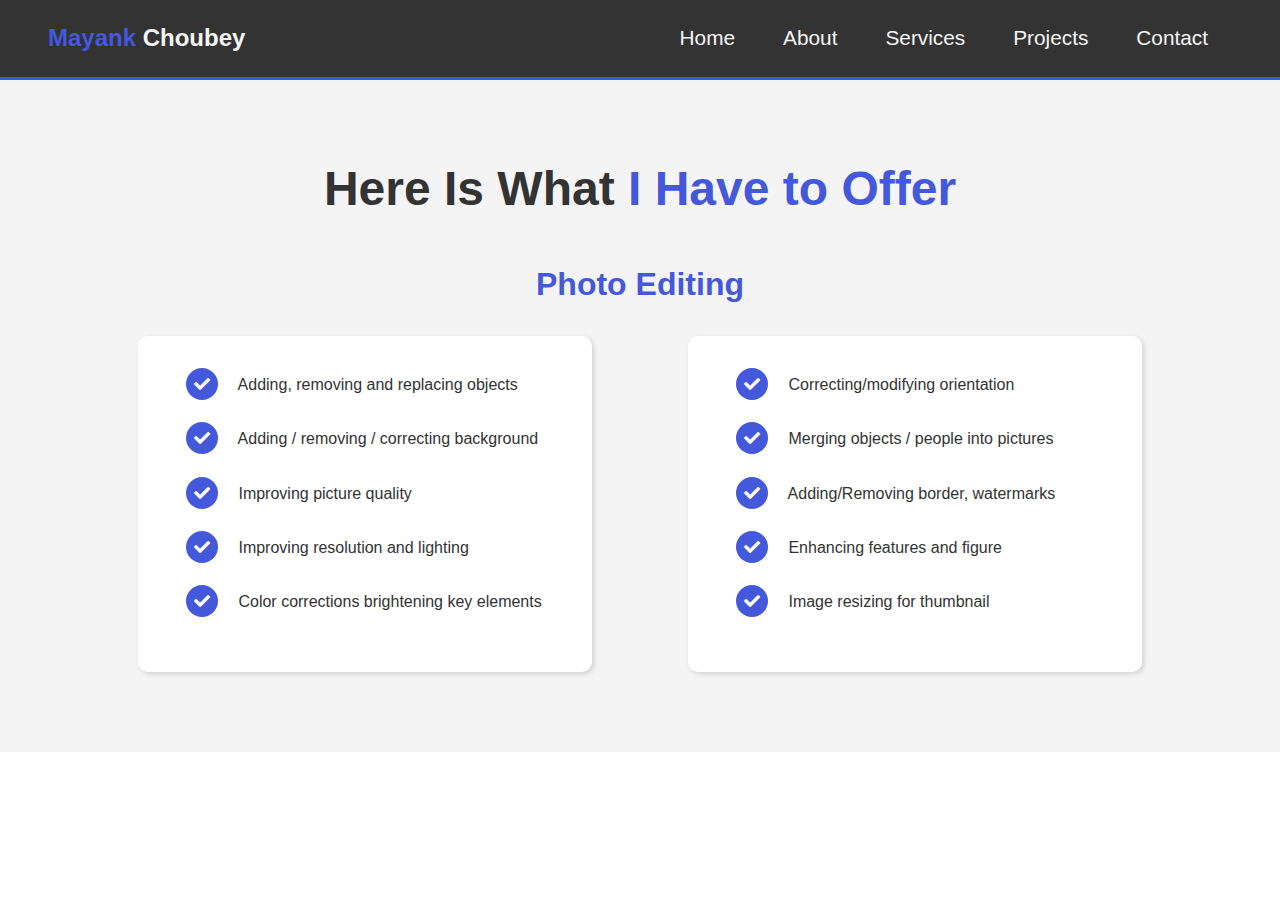
<file: html/services.html>
<!DOCTYPE html>
<html lang="en">
<head>
    <meta charset="UTF-8">
    <meta name="viewport" content="width=device-width, initial-scale=1.0">
    <title>Services</title>

    <!-- Icons -->
    <link rel="stylesheet" href="../css/all.min.css">

    <!-- Custom CSS file -->
    <link rel="stylesheet" href="../css/style.css">

</head>
<body>

  <!--- Navbar Area -->
  <nav id="navbar">
    <h2><a href="#home"><span class="text-primary">Mayank</span> Choubey</a></h2>
    <ul>
      <li><a href="../index.html">Home</a></li>
      <li><a href="./about.html">About</a></li>
      <li><a href="./services.html">Services</a></li>
      <li><a href="./projects.html">Projects</a></li>
      <li><a href="./contact.html">Contact</a></li>
    </ul>
  </nav>
    
    <!--- Section: Services -->
    <section id="services" class="bg-light">
        <div class="container">
          <h2>Here Is What <span class="text-primary">I Have to Offer</span></h2>
          <h3><span class="text-primary">Photo Editing</span></h3>
          <div class="boxes">
            <div class="box">
              <div class="feature">
                <i class="fas fa-check"></i> Adding, removing and replacing objects
              </div>
              <div class="feature">
                <i class="fas fa-check"></i> Adding / removing / correcting background
              </div>
              <div class="feature">
                <i class="fas fa-check"></i> Improving picture quality
              </div>
              <div class="feature">
                <i class="fas fa-check"></i> Improving resolution and lighting
              </div>
              <div class="feature">
                <i class="fas fa-check"></i> Color corrections brightening key elements
              </div>
            </div>
            <div class="box">
              <div class="feature">
                <i class="fas fa-check"></i> Correcting/modifying orientation
              </div>
              <div class="feature">
                <i class="fas fa-check"></i> Merging objects / people into pictures
              </div>
              <div class="feature">
                <i class="fas fa-check"></i> Adding/Removing border, watermarks
              </div>
              <div class="feature">
                <i class="fas fa-check"></i> Enhancing features and figure
              </div>
              <div class="feature">
                <i class="fas fa-check"></i> Image resizing for thumbnail
              </div>
            </div>
          </div>
        </div>
      </section>

</body>
</html>
</file>
<file: css/style.css>
@import url(./fonts.css);
@import url(./partials/variables.css);

/* General Styling*/
* {
    margin: 0;
    padding: 0;
    box-sizing: border-box;
}

body {
    font-family: Arial, sans-serif;
    line-height: 1.2;
    color: #333333;
    overflow-x: hidden;
}

/* Utility Styling*/
.container {
    max-width: 1100px;
    margin: auto;
}

.text-primary {
    color: var(--primary-color);
}

.bg-light{
    background: #f4f4f4;
    color: #333;
}

/* Navbar */
#navbar {
    display: flex;
    justify-content: space-between;
    background: #333;
    color: whitesmoke;
    padding: 1.5rem 3rem;
    position: sticky;
    border-bottom: 3px solid var(--primary-color);
}

#navbar ul {
    display: flex;
    align-items: center;
    list-style: none;
}

#navbar h2 a{
    color: whitesmoke;
    text-decoration: none;
}

#navbar li a{
    text-decoration: none;
    color: whitesmoke;
    padding: 1rem;
    margin: 0 0.5rem;
    font-size: 1.3rem;
    border-radius: 5px;
    transition: background-color 0.3s;
}

#navbar li a:hover{
    background-color: var(--primary-color);
}

/* Showcase Area */
#showcase{
    background: url(../img/flight-landscape-nature-sky-36717.jpg) no-repeat center center/cover;
    height: 91.7vh;
}

.showcase-content{
    display: flex;
    flex-direction: column;
    text-align: center;
    align-items: center;
    justify-content: center;
    position: absolute;
    top: 81px;
    left: 0;
    bottom: -20px;
    right: 0;
    background: rgba(0, 0, 0, 0.6);
    color: whitesmoke;
}

.showcase-content h1{
    font-size: 4rem;
    margin-bottom: 1.6rem;
}

.showcase-content hr{
    width: 65%;
    margin: 12px auto;
    border-color: rgba(150, 150, 150, 0.1);
}

.showcase-content ul{
    justify-content: center;
    display: flex;
    list-style: none;
}

.showcase-content li a{
    text-decoration: none;
    color: whitesmoke;
    padding: 1rem;
    margin: 0 0.5rem;
    font-size: 2rem;
    border-radius: 5px;
    transition: color 0.3s ease-in-out;
}

.showcase-content li#instagram a:hover{
    color: #e1306c;
}

.showcase-content li#twitter a:hover{
    color:  #11ABB0;
}

.showcase-content li#facebook a:hover{
    color:  #4267B2;
}

/* Styling About */
#about{
    padding: 5rem 0;
}

#about h2, #services h2{
    text-align: center;
    font-size: 3rem;
    margin-bottom: 3rem;
}

#about h3{
    font-size: 2rem;
    margin-bottom: 1rem;
}

#about p.lead{
    margin-bottom: 1rem;
}

#about .about-content{
    display: flex;
}

#about .about-text,
#about .about-image{
    flex: 1;
}

#about .about-text{
    text-align: justify;
}

#about .about-image img{
    display: block;
    margin-left: auto;
    width: 75%;
    border-radius: 30%;
    margin-top: 15px;
}

/* Services */
#services{
    padding: 5rem 0;
}

#services h3{
    text-align: center;
    margin-bottom: 2rem;
    font-size: 2rem;
}

#services .boxes{
    display: flex;
}

#services .box{
    background: #fff;
    flex: 1;
    padding: 2rem;
    margin: 0 3rem;
    border-radius: 10px;
    box-shadow: 2px 2px 5px #d1d1d1;
    font-size: 1rem;
}

#services .box i{
    color: #fff;
    padding: 0.5rem;
    background: var(--primary-color);
    border-radius: 50%;
    margin: 0 1rem;
    margin-bottom: 1.4rem;
}
</file>
